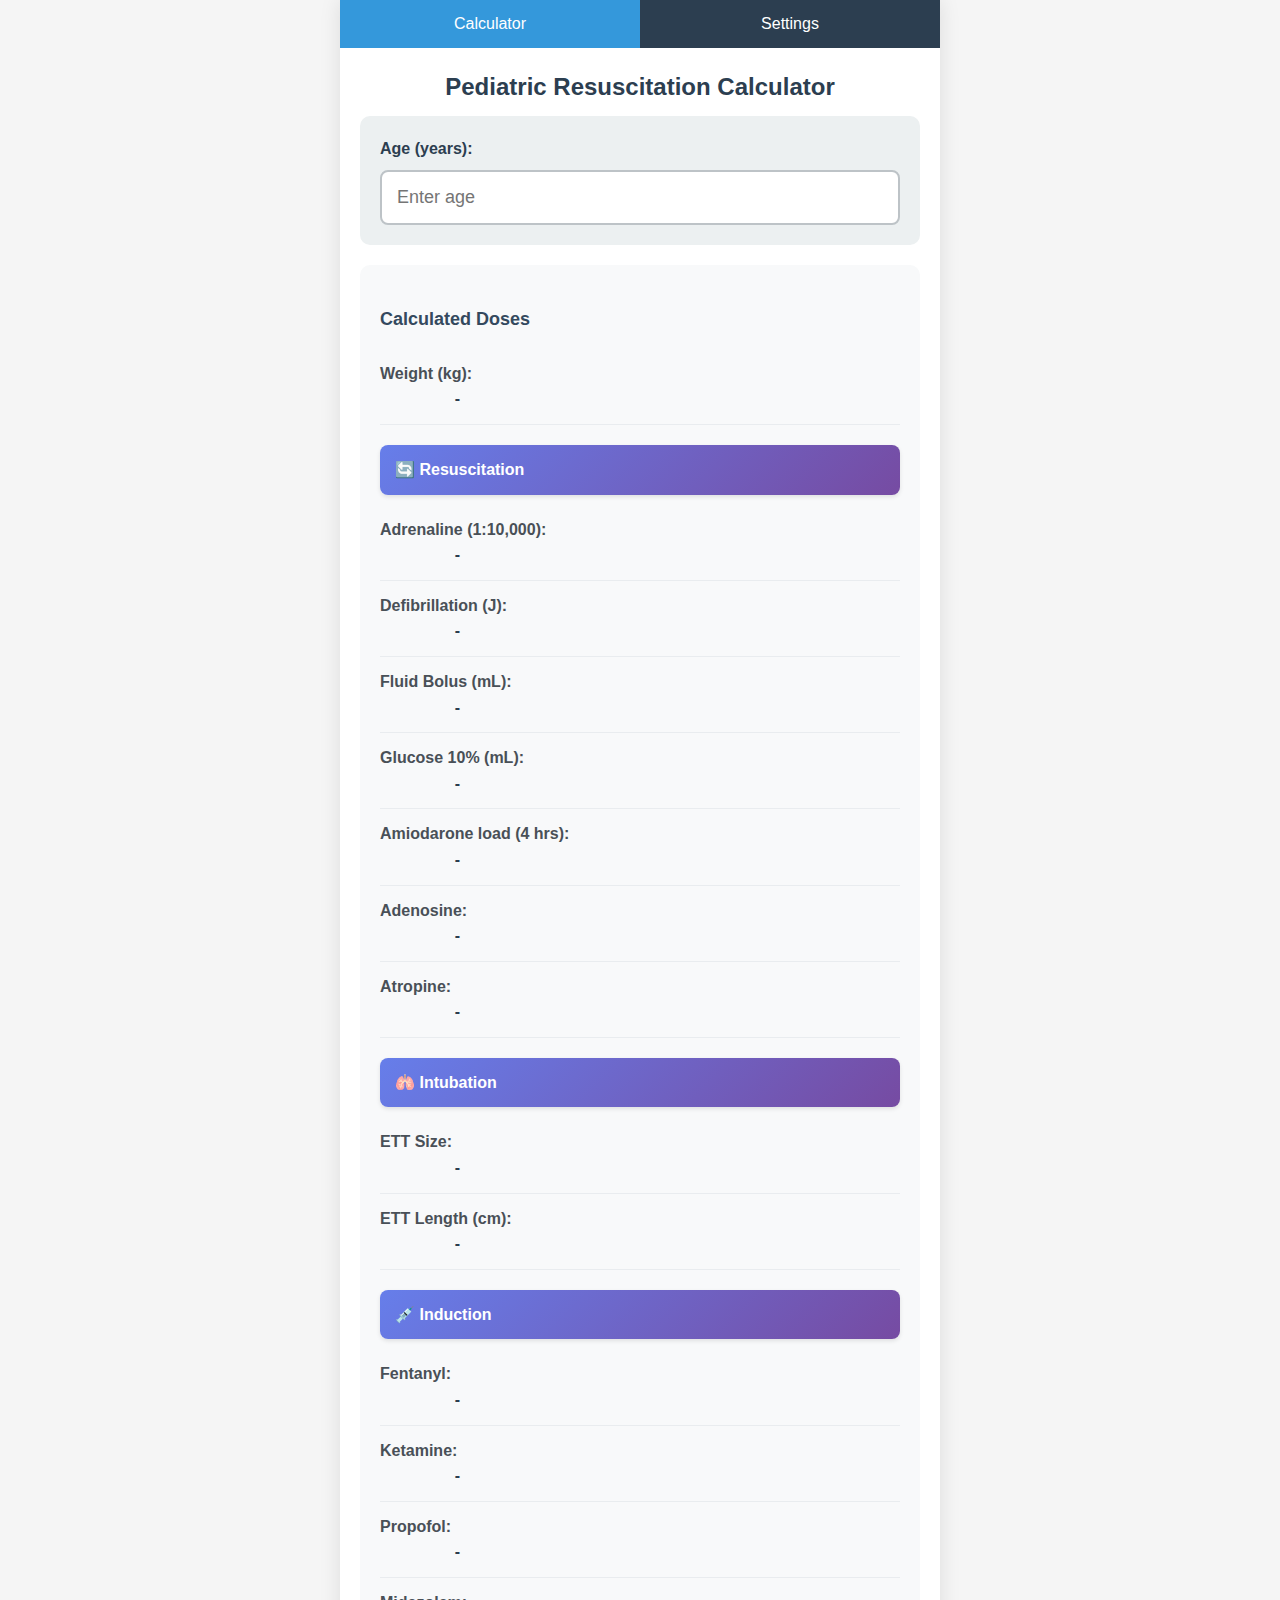
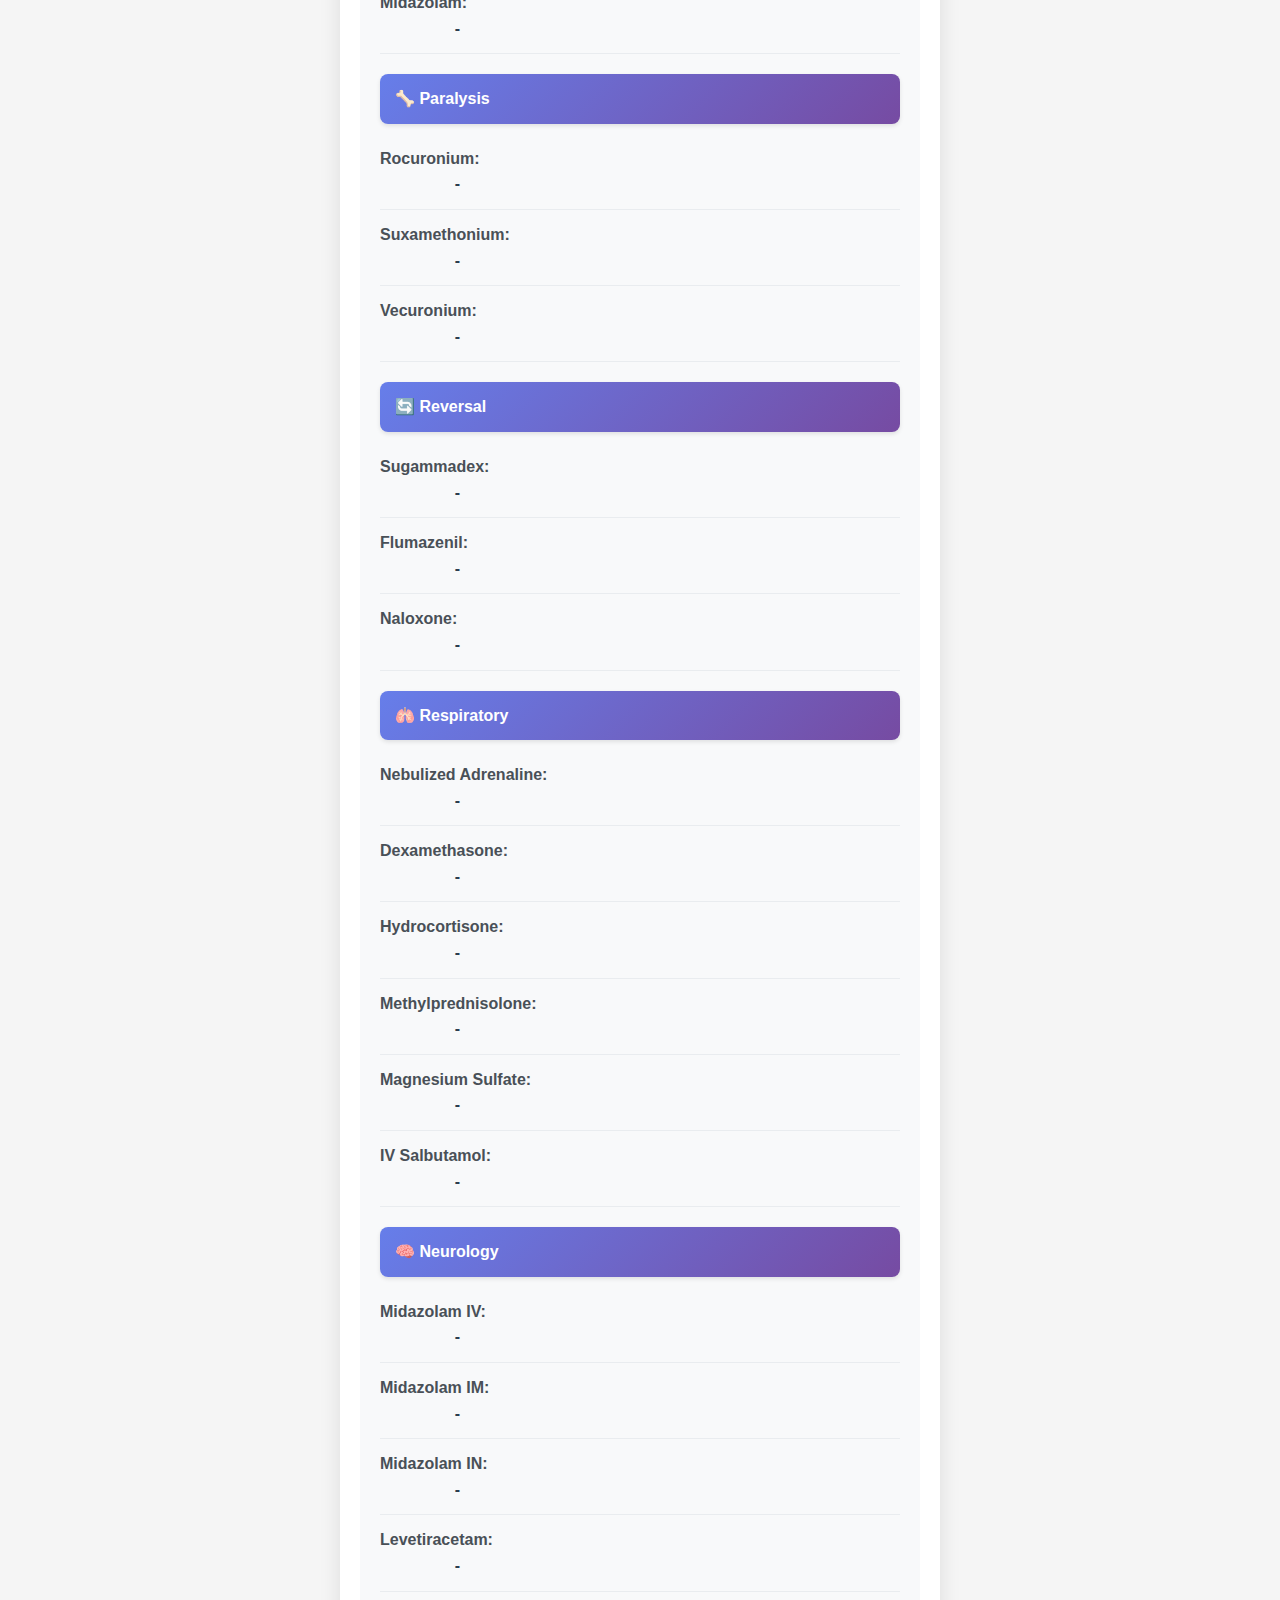
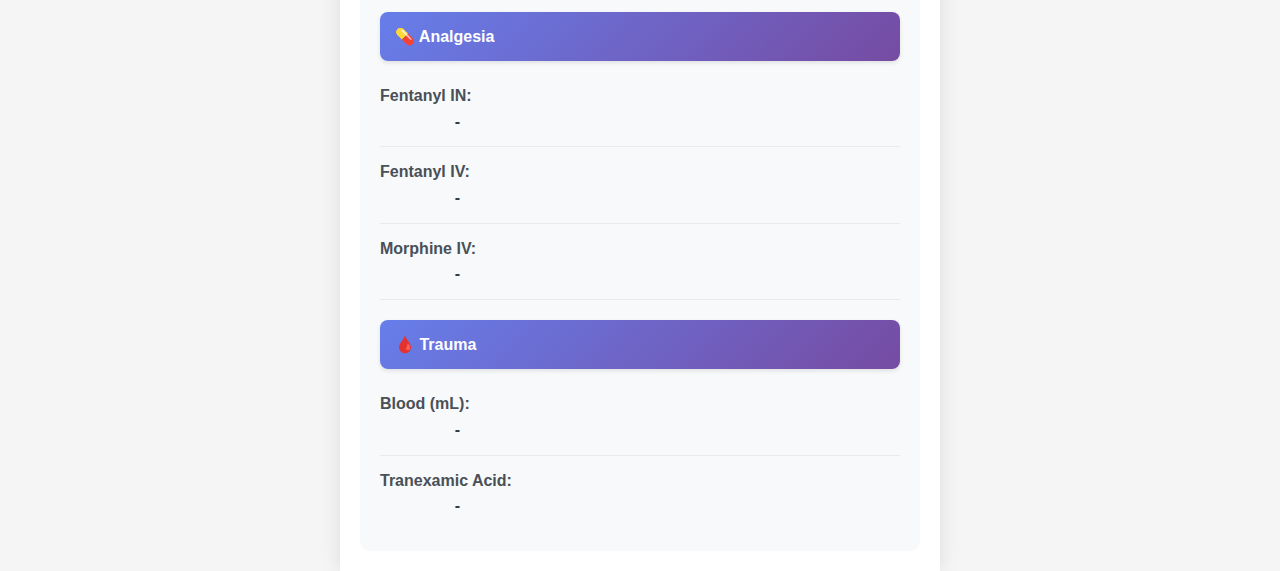
<file: index.html>
<!DOCTYPE html>
<html lang="en">
<head>
    <meta charset="UTF-8">
    <meta name="viewport" content="width=device-width, initial-scale=1.0">
    <title>Pediatric Resuscitation Calculator</title>
    <link rel="stylesheet" href="styles.css">
</head>
<body>
    <div class="container">
        <!-- Navigation -->
        <nav class="nav-tabs">
            <button class="nav-tab active" onclick="showPage('calculator')">Calculator</button>
            <button class="nav-tab" onclick="showPage('settings')">Settings</button>
        </nav>

        <!-- Calculator Page -->
        <div id="calculator-page" class="page active">
            <h1>Pediatric Resuscitation Calculator</h1>
            
            <div class="input-section">
                <label for="age-input">Age (years):</label>
                <input type="number" id="age-input" placeholder="Enter age" step="0.1" min="0" max="18">
            </div>

            <div class="results-section">
                <h2>Calculated Doses</h2>
                
                <div class="result-item">
                    <label>Weight (kg):</label>
                    <span id="weight-result">-</span>
                </div>

                <!-- Resuscitation Section -->
                <div class="section-header">
                    <h3>🔄 Resuscitation</h3>
                </div>
                
                <div class="result-item">
                    <label>Adrenaline (1:10,000):</label>
                    <span id="adrenaline-result">-</span>
                </div>
                
                <div class="result-item">
                    <label>Defibrillation (J):</label>
                    <span id="defib-result">-</span>
                </div>
                
                <div class="result-item">
                    <label>Fluid Bolus (mL):</label>
                    <span id="fluid-result">-</span>
                </div>
                
                <div class="result-item">
                    <label>Glucose 10% (mL):</label>
                    <span id="glucose-result">-</span>
                </div>
                
                <div class="result-item">
                    <label>Amiodarone load (4 hrs):</label>
                    <span id="amiodarone-result">-</span>
                </div>
                
                <div class="result-item">
                    <label>Adenosine:</label>
                    <span id="adenosine-result">-</span>
                </div>
                
                <div class="result-item">
                    <label>Atropine:</label>
                    <span id="atropine-result">-</span>
                </div>

                <!-- Intubation Section -->
                <div class="section-header">
                    <h3>🫁 Intubation</h3>
                </div>
                
                <div class="result-item">
                    <label>ETT Size:</label>
                    <span id="ett-result">-</span>
                </div>
                
                <div class="result-item">
                    <label>ETT Length (cm):</label>
                    <span id="ett-depth-result">-</span>
                </div>

                <!-- Induction Section -->
                <div class="section-header">
                    <h3>💉 Induction</h3>
                </div>
                
                <div class="result-item">
                    <label>Fentanyl:</label>
                    <span id="fentanyl-result">-</span>
                </div>
                
                <div class="result-item">
                    <label>Ketamine:</label>
                    <span id="ketamine-result">-</span>
                </div>
                
                <div class="result-item">
                    <label>Propofol:</label>
                    <span id="propofol-result">-</span>
                </div>
                
                <div class="result-item">
                    <label>Midazolam:</label>
                    <span id="midazolam-result">-</span>
                </div>

                <!-- Paralysis Section -->
                <div class="section-header">
                    <h3>🦴 Paralysis</h3>
                </div>
                
                <div class="result-item">
                    <label>Rocuronium:</label>
                    <span id="rocuronium-result">-</span>
                </div>
                
                <div class="result-item">
                    <label>Suxamethonium:</label>
                    <span id="suxamethonium-result">-</span>
                </div>
                
                <div class="result-item">
                    <label>Vecuronium:</label>
                    <span id="vecuronium-result">-</span>
                </div>

                <!-- Reversal Section -->
                <div class="section-header">
                    <h3>🔄 Reversal</h3>
                </div>
                
                <div class="result-item">
                    <label>Sugammadex:</label>
                    <span id="sugammadex-result">-</span>
                </div>
                
                <div class="result-item">
                    <label>Flumazenil:</label>
                    <span id="flumazenil-result">-</span>
                </div>
                
                <div class="result-item">
                    <label>Naloxone:</label>
                    <span id="naloxone-result">-</span>
                </div>

                <!-- Respiratory Section -->
                <div class="section-header">
                    <h3>🫁 Respiratory</h3>
                </div>
                
                <div class="result-item">
                    <label>Nebulized Adrenaline:</label>
                    <span id="nebulized-adrenaline-result">-</span>
                </div>
                
                <div class="result-item">
                    <label>Dexamethasone:</label>
                    <span id="dexamethasone-result">-</span>
                </div>
                
                <div class="result-item">
                    <label>Hydrocortisone:</label>
                    <span id="hydrocortisone-result">-</span>
                </div>
                
                <div class="result-item">
                    <label>Methylprednisolone:</label>
                    <span id="methylprednisolone-result">-</span>
                </div>
                
                <div class="result-item">
                    <label>Magnesium Sulfate:</label>
                    <span id="magnesium-result">-</span>
                </div>
                
                <div class="result-item">
                    <label>IV Salbutamol:</label>
                    <span id="salbutamol-result">-</span>
                </div>

                <!-- Neurology Section -->
                <div class="section-header">
                    <h3>🧠 Neurology</h3>
                </div>
                
                <div class="result-item">
                    <label>Midazolam IV:</label>
                    <span id="midazolam-iv-result">-</span>
                </div>
                
                <div class="result-item">
                    <label>Midazolam IM:</label>
                    <span id="midazolam-im-result">-</span>
                </div>
                
                <div class="result-item">
                    <label>Midazolam IN:</label>
                    <span id="midazolam-in-result">-</span>
                </div>
                
                <div class="result-item">
                    <label>Levetiracetam:</label>
                    <span id="levetiracetam-result">-</span>
                </div>

                <!-- Analgesia Section -->
                <div class="section-header">
                    <h3>💊 Analgesia</h3>
                </div>
                
                <div class="result-item">
                    <label>Fentanyl IN:</label>
                    <span id="fentanyl-in-result">-</span>
                </div>
                
                <div class="result-item">
                    <label>Fentanyl IV:</label>
                    <span id="fentanyl-iv-result">-</span>
                </div>
                
                <div class="result-item">
                    <label>Morphine IV:</label>
                    <span id="morphine-result">-</span>
                </div>

                <!-- Trauma Section -->
                <div class="section-header">
                    <h3>🩸 Trauma</h3>
                </div>
                
                <div class="result-item">
                    <label>Blood (mL):</label>
                    <span id="blood-result">-</span>
                </div>
                
                <div class="result-item">
                    <label>Tranexamic Acid:</label>
                    <span id="tranexamic-result">-</span>
                </div>
            </div>
        </div>

        <!-- Settings Page -->
        <div id="settings-page" class="page">
            <h1>Calculation Settings</h1>
            <p>Customize the equations used for calculations. Use 'age' and 'weight' as variables.</p>
            
            <!-- Weight Section -->
            <div class="settings-section">
                <h2>Weight Calculation</h2>
                <label for="weight-equation">Equation:</label>
                <input type="text" id="weight-equation" placeholder="e.g., age * 2 + 8">
                <button onclick="saveEquation('weight')">Save</button>
            </div>

            <!-- Resuscitation Section -->
            <div class="settings-section">
                <h2>🔄 Resuscitation</h2>
                
                <div class="equation-group">
                    <label for="adrenaline-equation">Adrenaline (1:10,000):</label>
                    <input type="text" id="adrenaline-equation" placeholder="e.g., weight * 0.1">
                    <button onclick="saveEquation('adrenaline')">Save</button>
                </div>
                
                <div class="equation-group">
                    <label for="defib-equation">Defibrillation:</label>
                    <input type="text" id="defib-equation" placeholder="e.g., weight * 4">
                    <button onclick="saveEquation('defib')">Save</button>
                </div>
                
                <div class="equation-group">
                    <label for="fluid-equation">Fluid Bolus:</label>
                    <input type="text" id="fluid-equation" placeholder="e.g., weight * 20">
                    <button onclick="saveEquation('fluid')">Save</button>
                </div>
                
                <div class="equation-group">
                    <label for="glucose-equation">Glucose 10%:</label>
                    <input type="text" id="glucose-equation" placeholder="e.g., weight * 5">
                    <button onclick="saveEquation('glucose')">Save</button>
                </div>
                
                <div class="equation-group">
                    <label for="amiodarone-equation">Amiodarone:</label>
                    <input type="text" id="amiodarone-equation" placeholder="e.g., weight * 5">
                    <button onclick="saveEquation('amiodarone')">Save</button>
                </div>
                
                <div class="equation-group">
                    <label for="adenosine-equation">Adenosine:</label>
                    <input type="text" id="adenosine-equation" placeholder="e.g., weight * 0.1">
                    <button onclick="saveEquation('adenosine')">Save</button>
                </div>
                
                <div class="equation-group">
                    <label for="atropine-equation">Atropine:</label>
                    <input type="text" id="atropine-equation" placeholder="e.g., weight * 0.02">
                    <button onclick="saveEquation('atropine')">Save</button>
                </div>
            </div>

            <!-- Intubation Section -->
            <div class="settings-section">
                <h2>🫁 Intubation</h2>
                
                <div class="equation-group">
                    <label for="ett-equation">ETT Size:</label>
                    <input type="text" id="ett-equation" placeholder="e.g., (age / 4) + 4">
                    <button onclick="saveEquation('ett')">Save</button>
                </div>
                
                <div class="equation-group">
                    <label for="ett-depth-equation">ETT Length:</label>
                    <input type="text" id="ett-depth-equation" placeholder="e.g., age / 2 + 12">
                    <button onclick="saveEquation('ett-depth')">Save</button>
                </div>
            </div>

            <!-- Induction Section -->
            <div class="settings-section">
                <h2>💉 Induction</h2>
                
                <div class="equation-group">
                    <label for="fentanyl-equation">Fentanyl:</label>
                    <input type="text" id="fentanyl-equation" placeholder="e.g., weight * 1">
                    <button onclick="saveEquation('fentanyl')">Save</button>
                </div>
                
                <div class="equation-group">
                    <label for="ketamine-equation">Ketamine:</label>
                    <input type="text" id="ketamine-equation" placeholder="e.g., weight * 2">
                    <button onclick="saveEquation('ketamine')">Save</button>
                </div>
                
                <div class="equation-group">
                    <label for="propofol-equation">Propofol:</label>
                    <input type="text" id="propofol-equation" placeholder="e.g., weight * 2.5">
                    <button onclick="saveEquation('propofol')">Save</button>
                </div>
                
                <div class="equation-group">
                    <label for="midazolam-equation">Midazolam:</label>
                    <input type="text" id="midazolam-equation" placeholder="e.g., weight * 0.1">
                    <button onclick="saveEquation('midazolam')">Save</button>
                </div>
            </div>

            <!-- Paralysis Section -->
            <div class="settings-section">
                <h2>🦴 Paralysis</h2>
                
                <div class="equation-group">
                    <label for="rocuronium-equation">Rocuronium:</label>
                    <input type="text" id="rocuronium-equation" placeholder="e.g., weight * 1">
                    <button onclick="saveEquation('rocuronium')">Save</button>
                </div>
                
                <div class="equation-group">
                    <label for="suxamethonium-equation">Suxamethonium:</label>
                    <input type="text" id="suxamethonium-equation" placeholder="e.g., weight * 2">
                    <button onclick="saveEquation('suxamethonium')">Save</button>
                </div>
                
                <div class="equation-group">
                    <label for="vecuronium-equation">Vecuronium:</label>
                    <input type="text" id="vecuronium-equation" placeholder="e.g., weight * 0.1">
                    <button onclick="saveEquation('vecuronium')">Save</button>
                </div>
            </div>

            <!-- Reversal Section -->
            <div class="settings-section">
                <h2>🔄 Reversal</h2>
                
                <div class="equation-group">
                    <label for="sugammadex-equation">Sugammadex:</label>
                    <input type="text" id="sugammadex-equation" placeholder="e.g., weight * 2">
                    <button onclick="saveEquation('sugammadex')">Save</button>
                </div>
                
                <div class="equation-group">
                    <label for="flumazenil-equation">Flumazenil:</label>
                    <input type="text" id="flumazenil-equation" placeholder="e.g., weight * 0.01">
                    <button onclick="saveEquation('flumazenil')">Save</button>
                </div>
                
                <div class="equation-group">
                    <label for="naloxone-equation">Naloxone:</label>
                    <input type="text" id="naloxone-equation" placeholder="e.g., weight * 0.01">
                    <button onclick="saveEquation('naloxone')">Save</button>
                </div>
            </div>

            <!-- Respiratory Section -->
            <div class="settings-section">
                <h2>🫁 Respiratory</h2>
                
                <div class="equation-group">
                    <label for="nebulized-adrenaline-equation">Nebulized Adrenaline:</label>
                    <input type="text" id="nebulized-adrenaline-equation" placeholder="e.g., weight * 0.5">
                    <button onclick="saveEquation('nebulized-adrenaline')">Save</button>
                </div>
                
                <div class="equation-group">
                    <label for="dexamethasone-equation">Dexamethasone:</label>
                    <input type="text" id="dexamethasone-equation" placeholder="e.g., weight * 0.15">
                    <button onclick="saveEquation('dexamethasone')">Save</button>
                </div>
                
                <div class="equation-group">
                    <label for="hydrocortisone-equation">Hydrocortisone:</label>
                    <input type="text" id="hydrocortisone-equation" placeholder="e.g., weight * 2">
                    <button onclick="saveEquation('hydrocortisone')">Save</button>
                </div>
                
                <div class="equation-group">
                    <label for="methylprednisolone-equation">Methylprednisolone:</label>
                    <input type="text" id="methylprednisolone-equation" placeholder="e.g., weight * 1">
                    <button onclick="saveEquation('methylprednisolone')">Save</button>
                </div>
                
                <div class="equation-group">
                    <label for="magnesium-equation">Magnesium Sulfate:</label>
                    <input type="text" id="magnesium-equation" placeholder="e.g., weight * 0.2">
                    <button onclick="saveEquation('magnesium')">Save</button>
                </div>
                
                <div class="equation-group">
                    <label for="salbutamol-equation">IV Salbutamol:</label>
                    <input type="text" id="salbutamol-equation" placeholder="e.g., weight * 0.15">
                    <button onclick="saveEquation('salbutamol')">Save</button>
                </div>
            </div>

            <!-- Neurology Section -->
            <div class="settings-section">
                <h2>🧠 Neurology</h2>
                
                <div class="equation-group">
                    <label for="midazolam-iv-equation">Midazolam IV:</label>
                    <input type="text" id="midazolam-iv-equation" placeholder="e.g., weight * 0.1">
                    <button onclick="saveEquation('midazolam-iv')">Save</button>
                </div>
                
                <div class="equation-group">
                    <label for="midazolam-im-equation">Midazolam IM:</label>
                    <input type="text" id="midazolam-im-equation" placeholder="e.g., weight * 0.2">
                    <button onclick="saveEquation('midazolam-im')">Save</button>
                </div>
                
                <div class="equation-group">
                    <label for="midazolam-in-equation">Midazolam IN:</label>
                    <input type="text" id="midazolam-in-equation" placeholder="e.g., weight * 0.3">
                    <button onclick="saveEquation('midazolam-in')">Save</button>
                </div>
                
                <div class="equation-group">
                    <label for="levetiracetam-equation">Levetiracetam:</label>
                    <input type="text" id="levetiracetam-equation" placeholder="e.g., weight * 20">
                    <button onclick="saveEquation('levetiracetam')">Save</button>
                </div>
            </div>

            <!-- Analgesia Section -->
            <div class="settings-section">
                <h2>💊 Analgesia</h2>
                
                <div class="equation-group">
                    <label for="fentanyl-in-equation">Fentanyl IN:</label>
                    <input type="text" id="fentanyl-in-equation" placeholder="e.g., weight * 1.5">
                    <button onclick="saveEquation('fentanyl-in')">Save</button>
                </div>
                
                <div class="equation-group">
                    <label for="fentanyl-iv-equation">Fentanyl IV:</label>
                    <input type="text" id="fentanyl-iv-equation" placeholder="e.g., weight * 1">
                    <button onclick="saveEquation('fentanyl-iv')">Save</button>
                </div>
                
                <div class="equation-group">
                    <label for="morphine-equation">Morphine IV:</label>
                    <input type="text" id="morphine-equation" placeholder="e.g., weight * 0.1">
                    <button onclick="saveEquation('morphine')">Save</button>
                </div>
            </div>

            <!-- Trauma Section -->
            <div class="settings-section">
                <h2>🩸 Trauma</h2>
                
                <div class="equation-group">
                    <label for="blood-equation">Blood:</label>
                    <input type="text" id="blood-equation" placeholder="e.g., weight * 10">
                    <button onclick="saveEquation('blood')">Save</button>
                </div>
                
                <div class="equation-group">
                    <label for="tranexamic-equation">Tranexamic Acid:</label>
                    <input type="text" id="tranexamic-equation" placeholder="e.g., weight * 15">
                    <button onclick="saveEquation('tranexamic')">Save</button>
                </div>
            </div>
            
            <div class="settings-actions">
                <button onclick="resetToDefaults()" class="reset-btn">Reset to Defaults</button>
                <button onclick="loadSettings()" class="load-btn">Load Settings</button>
            </div>
        </div>
    </div>

    <script src="script.js"></script>
</body>
</html>
</file>
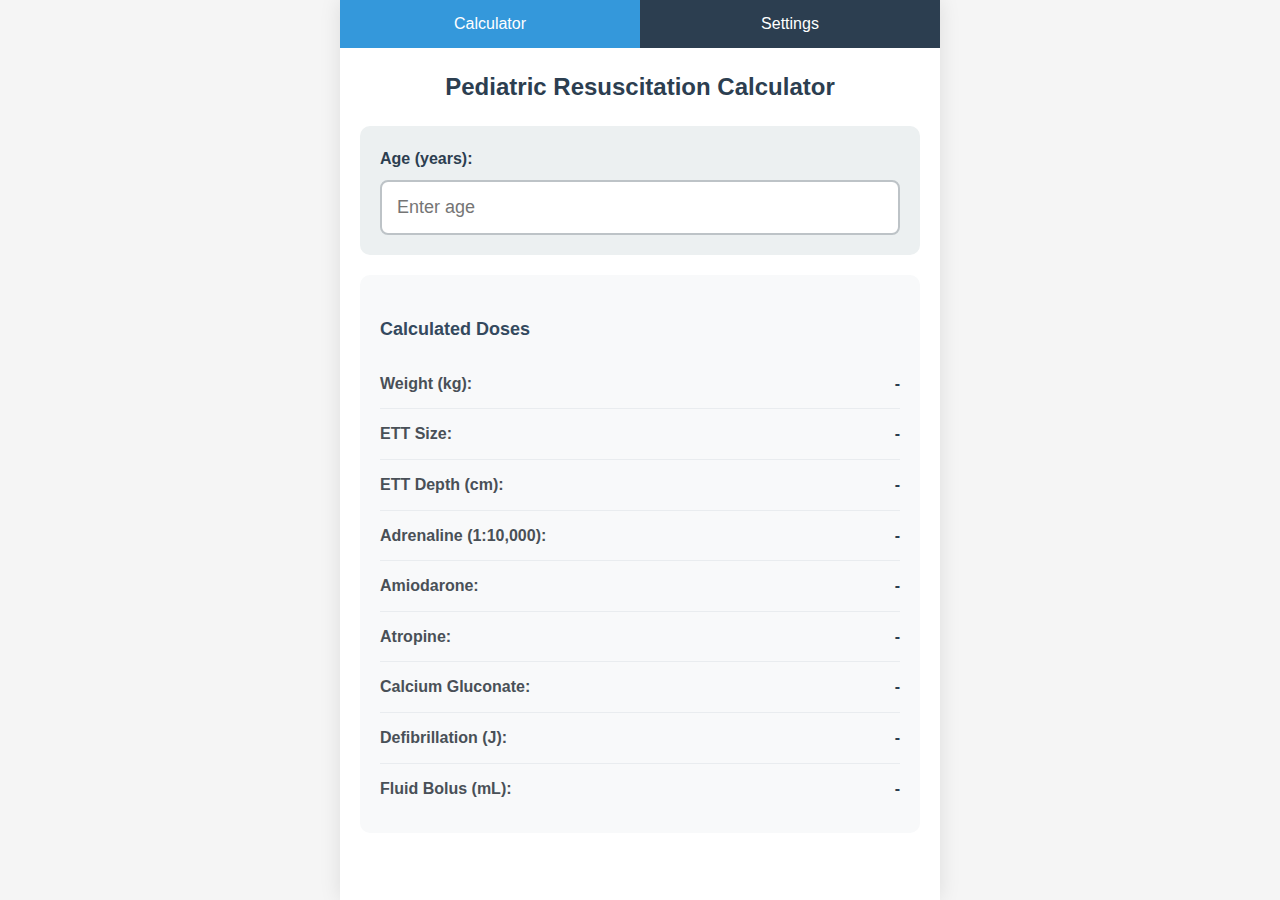
<file: pediatric-resuscitation-app/index.html>
<!DOCTYPE html>
<html lang="en">
<head>
    <meta charset="UTF-8">
    <meta name="viewport" content="width=device-width, initial-scale=1.0">
    <title>Pediatric Resuscitation Calculator</title>
    <link rel="stylesheet" href="styles.css">
</head>
<body>
    <div class="container">
        <!-- Navigation -->
        <nav class="nav-tabs">
            <button class="nav-tab active" onclick="showPage('calculator')">Calculator</button>
            <button class="nav-tab" onclick="showPage('settings')">Settings</button>
        </nav>

        <!-- Calculator Page -->
        <div id="calculator-page" class="page active">
            <h1>Pediatric Resuscitation Calculator</h1>
            
            <div class="input-section">
                <label for="age-input">Age (years):</label>
                <input type="number" id="age-input" placeholder="Enter age" step="0.1" min="0" max="18">
            </div>

            <div class="results-section">
                <h2>Calculated Doses</h2>
                
                <div class="result-item">
                    <label>Weight (kg):</label>
                    <span id="weight-result">-</span>
                </div>
                
                <div class="result-item">
                    <label>ETT Size:</label>
                    <span id="ett-result">-</span>
                </div>
                
                <div class="result-item">
                    <label>ETT Depth (cm):</label>
                    <span id="ett-depth-result">-</span>
                </div>
                
                <div class="result-item">
                    <label>Adrenaline (1:10,000):</label>
                    <span id="adrenaline-result">-</span>
                </div>
                
                <div class="result-item">
                    <label>Amiodarone:</label>
                    <span id="amiodarone-result">-</span>
                </div>
                
                <div class="result-item">
                    <label>Atropine:</label>
                    <span id="atropine-result">-</span>
                </div>
                
                <div class="result-item">
                    <label>Calcium Gluconate:</label>
                    <span id="calcium-result">-</span>
                </div>
                
                <div class="result-item">
                    <label>Defibrillation (J):</label>
                    <span id="defib-result">-</span>
                </div>
                
                <div class="result-item">
                    <label>Fluid Bolus (mL):</label>
                    <span id="fluid-result">-</span>
                </div>
            </div>
        </div>

        <!-- Settings Page -->
        <div id="settings-page" class="page">
            <h1>Calculation Settings</h1>
            <p>Customize the equations used for calculations. Use 'age' as the variable.</p>
            
            <div class="settings-section">
                <h2>Weight Calculation</h2>
                <label for="weight-equation">Equation:</label>
                <input type="text" id="weight-equation" placeholder="e.g., age * 2 + 8">
                <button onclick="saveEquation('weight')">Save</button>
            </div>
            
            <div class="settings-section">
                <h2>ETT Size</h2>
                <label for="ett-equation">Equation:</label>
                <input type="text" id="ett-equation" placeholder="e.g., (age / 4) + 4">
                <button onclick="saveEquation('ett')">Save</button>
            </div>
            
            <div class="settings-section">
                <h2>ETT Depth</h2>
                <label for="ett-depth-equation">Equation:</label>
                <input type="text" id="ett-depth-equation" placeholder="e.g., age / 2 + 12">
                <button onclick="saveEquation('ett-depth')">Save</button>
            </div>
            
            <div class="settings-section">
                <h2>Adrenaline (1:10,000)</h2>
                <label for="adrenaline-equation">Equation:</label>
                <input type="text" id="adrenaline-equation" placeholder="e.g., weight * 0.1">
                <button onclick="saveEquation('adrenaline')">Save</button>
            </div>
            
            <div class="settings-section">
                <h2>Amiodarone</h2>
                <label for="amiodarone-equation">Equation:</label>
                <input type="text" id="amiodarone-equation" placeholder="e.g., weight * 5">
                <button onclick="saveEquation('amiodarone')">Save</button>
            </div>
            
            <div class="settings-section">
                <h2>Atropine</h2>
                <label for="atropine-equation">Equation:</label>
                <input type="text" id="atropine-equation" placeholder="e.g., weight * 0.02">
                <button onclick="saveEquation('atropine')">Save</button>
            </div>
            
            <div class="settings-section">
                <h2>Calcium Gluconate</h2>
                <label for="calcium-equation">Equation:</label>
                <input type="text" id="calcium-equation" placeholder="e.g., weight * 0.2">
                <button onclick="saveEquation('calcium')">Save</button>
            </div>
            
            <div class="settings-section">
                <h2>Defibrillation</h2>
                <label for="defib-equation">Equation:</label>
                <input type="text" id="defib-equation" placeholder="e.g., weight * 4">
                <button onclick="saveEquation('defib')">Save</button>
            </div>
            
            <div class="settings-section">
                <h2>Fluid Bolus</h2>
                <label for="fluid-equation">Equation:</label>
                <input type="text" id="fluid-equation" placeholder="e.g., weight * 20">
                <button onclick="saveEquation('fluid')">Save</button>
            </div>
            
            <div class="settings-actions">
                <button onclick="resetToDefaults()" class="reset-btn">Reset to Defaults</button>
                <button onclick="loadSettings()" class="load-btn">Load Settings</button>
            </div>
        </div>
    </div>

    <script src="script.js"></script>
</body>
</html>
</file>
<file: styles.css>
* {
    margin: 0;
    padding: 0;
    box-sizing: border-box;
}

body {
    font-family: -apple-system, BlinkMacSystemFont, 'Segoe UI', Roboto, Oxygen, Ubuntu, Cantarell, sans-serif;
    background-color: #f5f5f5;
    color: #333;
    line-height: 1.6;
}

.container {
    max-width: 600px;
    margin: 0 auto;
    background: white;
    min-height: 100vh;
    box-shadow: 0 0 20px rgba(0,0,0,0.1);
}

/* Navigation */
.nav-tabs {
    display: flex;
    background: #2c3e50;
    position: sticky;
    top: 0;
    z-index: 100;
}

.nav-tab {
    flex: 1;
    padding: 15px;
    border: none;
    background: transparent;
    color: white;
    font-size: 16px;
    font-weight: 500;
    cursor: pointer;
    transition: background-color 0.3s;
}

.nav-tab:hover {
    background: #34495e;
}

.nav-tab.active {
    background: #3498db;
}

/* Pages */
.page {
    display: none;
    padding: 20px;
}

.page.active {
    display: block;
}

/* Headers */
h1 {
    color: #2c3e50;
    margin-bottom: 10px;
    font-size: 24px;
    text-align: center;
}

.attribution {
    text-align: center;
    color: #7f8c8d;
    font-size: 14px;
    font-style: italic;
    margin-bottom: 20px;
    line-height: 1.4;
}

h2 {
    color: #34495e;
    margin: 20px 0 15px 0;
    font-size: 18px;
}

h3 {
    color: #2c3e50;
    margin: 15px 0 10px 0;
    font-size: 16px;
    font-weight: 600;
}

/* Section Headers */
.section-header {
    background: linear-gradient(135deg, #667eea 0%, #764ba2 100%);
    color: white;
    padding: 12px 15px;
    border-radius: 8px;
    margin: 20px 0 10px 0;
    box-shadow: 0 2px 4px rgba(0,0,0,0.1);
}

.section-header h3 {
    color: white;
    margin: 0;
    font-size: 16px;
    font-weight: 600;
}

/* Input Section */
.input-section {
    background: #ecf0f1;
    padding: 20px;
    border-radius: 10px;
    margin-bottom: 20px;
}

.input-section label {
    display: block;
    margin-bottom: 8px;
    font-weight: 600;
    color: #2c3e50;
}

.input-section input {
    width: 100%;
    padding: 15px;
    border: 2px solid #bdc3c7;
    border-radius: 8px;
    font-size: 18px;
    transition: border-color 0.3s;
}

.input-section input:focus {
    outline: none;
    border-color: #3498db;
}

/* Results Section */
.results-section {
    background: #f8f9fa;
    padding: 20px;
    border-radius: 10px;
}

.result-item {
    display: flex;
    flex-direction: column;
    align-items: flex-start;
    padding: 12px 0;
    border-bottom: 1px solid #e9ecef;
}

.result-item:last-child {
    border-bottom: none;
}

.result-row {
    display: flex;
    justify-content: space-between;
    align-items: center;
    width: 100%;
    margin-bottom: 4px;
}

.result-item label {
    font-weight: 600;
    color: #495057;
    flex: 1;
}

.result-item span {
    font-weight: 700;
    color: #2c3e50;
    font-size: 16px;
    text-align: right;
    min-width: 80px;
}

/* Settings Page */
.settings-section {
    background: #f8f9fa;
    padding: 15px;
    border-radius: 8px;
    margin-bottom: 15px;
    border-left: 4px solid #3498db;
}

.settings-section h2 {
    margin: 0 0 15px 0;
    font-size: 16px;
    color: #2c3e50;
    display: flex;
    align-items: center;
    gap: 8px;
}

.equation-group {
    background: white;
    padding: 12px;
    border-radius: 6px;
    margin-bottom: 10px;
    border: 1px solid #e9ecef;
}

.equation-group:last-child {
    margin-bottom: 0;
}

.equation-group label {
    display: block;
    margin-bottom: 5px;
    font-weight: 600;
    color: #495057;
    font-size: 14px;
}

.equation-group input {
    width: 100%;
    padding: 8px;
    border: 1px solid #ced4da;
    border-radius: 4px;
    font-size: 14px;
    margin-bottom: 8px;
}

.equation-group input:focus {
    outline: none;
    border-color: #3498db;
}

.equation-group button {
    background: #3498db;
    color: white;
    border: none;
    padding: 6px 12px;
    border-radius: 4px;
    cursor: pointer;
    font-size: 12px;
    transition: background-color 0.3s;
}

.equation-group button:hover {
    background: #2980b9;
}

.settings-section label {
    display: block;
    margin-bottom: 5px;
    font-weight: 600;
    color: #495057;
}

.settings-section input {
    width: 100%;
    padding: 10px;
    border: 1px solid #ced4da;
    border-radius: 5px;
    font-size: 14px;
    margin-bottom: 8px;
}

.settings-section input:focus {
    outline: none;
    border-color: #3498db;
}

.settings-section button {
    background: #3498db;
    color: white;
    border: none;
    padding: 8px 16px;
    border-radius: 5px;
    cursor: pointer;
    font-size: 14px;
    transition: background-color 0.3s;
}

.settings-section button:hover {
    background: #2980b9;
}

.settings-actions {
    margin-top: 30px;
    display: flex;
    gap: 10px;
    flex-wrap: wrap;
}

.reset-btn, .load-btn {
    flex: 1;
    min-width: 120px;
    padding: 12px;
    border: none;
    border-radius: 8px;
    font-size: 16px;
    font-weight: 600;
    cursor: pointer;
    transition: all 0.3s;
}

.reset-btn {
    background: #e74c3c;
    color: white;
}

.reset-btn:hover {
    background: #c0392b;
}

.load-btn {
    background: #27ae60;
    color: white;
}

.load-btn:hover {
    background: #229954;
}

/* Mobile Optimizations */
@media (max-width: 480px) {
    .container {
        margin: 0;
        box-shadow: none;
    }
    
    .page {
        padding: 15px;
    }
    
    h1 {
        font-size: 20px;
    }
    
    .input-section input {
        font-size: 16px;
        padding: 12px;
    }
    
    .result-item {
        flex-direction: column;
        align-items: flex-start;
        gap: 5px;
    }
    
    .result-item span {
        text-align: left;
        min-width: auto;
    }
    
    .settings-actions {
        flex-direction: column;
    }
    
    .reset-btn, .load-btn {
        flex: none;
    }
    
    .section-header {
        padding: 10px 12px;
        margin: 15px 0 8px 0;
    }
    
    .section-header h3 {
        font-size: 14px;
    }
    
    .equation-group {
        padding: 10px;
    }
}

/* Success/Error Messages */
.message {
    padding: 10px;
    border-radius: 5px;
    margin: 10px 0;
    font-weight: 500;
}

.success {
    background: #d4edda;
    color: #155724;
    border: 1px solid #c3e6cb;
}

.error {
    background: #f8d7da;
    color: #721c24;
    border: 1px solid #f5c6cb;
}

/* Loading States */
.loading {
    opacity: 0.6;
    pointer-events: none;
}

/* Accessibility */
@media (prefers-reduced-motion: reduce) {
    * {
        animation-duration: 0.01ms !important;
        animation-iteration-count: 1 !important;
        transition-duration: 0.01ms !important;
    }
}

/* High contrast mode support */
@media (prefers-contrast: high) {
    .result-item span {
        color: #000;
    }
    
    .nav-tab.active {
        background: #000;
    }
} 

.note-field {
    width: 100%;
    margin-top: 4px;
    margin-bottom: 2px;
    padding: 4px 8px;
    font-size: 12px;
    border: none;
    border-radius: 4px;
    background: #fafbfc;
    color: #555;
    box-sizing: border-box;
    display: none;
    min-height: 1em;
    word-break: break-word;
}

.note-field:not(:empty) {
    display: block;
}
</file>
<file: pediatric-resuscitation-app/styles.css>
* {
    margin: 0;
    padding: 0;
    box-sizing: border-box;
}

body {
    font-family: -apple-system, BlinkMacSystemFont, 'Segoe UI', Roboto, Oxygen, Ubuntu, Cantarell, sans-serif;
    background-color: #f5f5f5;
    color: #333;
    line-height: 1.6;
}

.container {
    max-width: 600px;
    margin: 0 auto;
    background: white;
    min-height: 100vh;
    box-shadow: 0 0 20px rgba(0,0,0,0.1);
}

/* Navigation */
.nav-tabs {
    display: flex;
    background: #2c3e50;
    position: sticky;
    top: 0;
    z-index: 100;
}

.nav-tab {
    flex: 1;
    padding: 15px;
    border: none;
    background: transparent;
    color: white;
    font-size: 16px;
    font-weight: 500;
    cursor: pointer;
    transition: background-color 0.3s;
}

.nav-tab:hover {
    background: #34495e;
}

.nav-tab.active {
    background: #3498db;
}

/* Pages */
.page {
    display: none;
    padding: 20px;
}

.page.active {
    display: block;
}

/* Headers */
h1 {
    color: #2c3e50;
    margin-bottom: 20px;
    font-size: 24px;
    text-align: center;
}

h2 {
    color: #34495e;
    margin: 20px 0 15px 0;
    font-size: 18px;
}

/* Input Section */
.input-section {
    background: #ecf0f1;
    padding: 20px;
    border-radius: 10px;
    margin-bottom: 20px;
}

.input-section label {
    display: block;
    margin-bottom: 8px;
    font-weight: 600;
    color: #2c3e50;
}

.input-section input {
    width: 100%;
    padding: 15px;
    border: 2px solid #bdc3c7;
    border-radius: 8px;
    font-size: 18px;
    transition: border-color 0.3s;
}

.input-section input:focus {
    outline: none;
    border-color: #3498db;
}

/* Results Section */
.results-section {
    background: #f8f9fa;
    padding: 20px;
    border-radius: 10px;
}

.result-item {
    display: flex;
    justify-content: space-between;
    align-items: center;
    padding: 12px 0;
    border-bottom: 1px solid #e9ecef;
}

.result-item:last-child {
    border-bottom: none;
}

.result-item label {
    font-weight: 600;
    color: #495057;
    flex: 1;
}

.result-item span {
    font-weight: 700;
    color: #2c3e50;
    font-size: 16px;
    text-align: right;
    min-width: 80px;
}

/* Settings Page */
.settings-section {
    background: #f8f9fa;
    padding: 15px;
    border-radius: 8px;
    margin-bottom: 15px;
    border-left: 4px solid #3498db;
}

.settings-section h2 {
    margin: 0 0 10px 0;
    font-size: 16px;
    color: #2c3e50;
}

.settings-section label {
    display: block;
    margin-bottom: 5px;
    font-weight: 600;
    color: #495057;
}

.settings-section input {
    width: 100%;
    padding: 10px;
    border: 1px solid #ced4da;
    border-radius: 5px;
    font-size: 14px;
    margin-bottom: 8px;
}

.settings-section input:focus {
    outline: none;
    border-color: #3498db;
}

.settings-section button {
    background: #3498db;
    color: white;
    border: none;
    padding: 8px 16px;
    border-radius: 5px;
    cursor: pointer;
    font-size: 14px;
    transition: background-color 0.3s;
}

.settings-section button:hover {
    background: #2980b9;
}

.settings-actions {
    margin-top: 30px;
    display: flex;
    gap: 10px;
    flex-wrap: wrap;
}

.reset-btn, .load-btn {
    flex: 1;
    min-width: 120px;
    padding: 12px;
    border: none;
    border-radius: 8px;
    font-size: 16px;
    font-weight: 600;
    cursor: pointer;
    transition: all 0.3s;
}

.reset-btn {
    background: #e74c3c;
    color: white;
}

.reset-btn:hover {
    background: #c0392b;
}

.load-btn {
    background: #27ae60;
    color: white;
}

.load-btn:hover {
    background: #229954;
}

/* Mobile Optimizations */
@media (max-width: 480px) {
    .container {
        margin: 0;
        box-shadow: none;
    }
    
    .page {
        padding: 15px;
    }
    
    h1 {
        font-size: 20px;
    }
    
    .input-section input {
        font-size: 16px;
        padding: 12px;
    }
    
    .result-item {
        flex-direction: column;
        align-items: flex-start;
        gap: 5px;
    }
    
    .result-item span {
        text-align: left;
        min-width: auto;
    }
    
    .settings-actions {
        flex-direction: column;
    }
    
    .reset-btn, .load-btn {
        flex: none;
    }
}

/* Success/Error Messages */
.message {
    padding: 10px;
    border-radius: 5px;
    margin: 10px 0;
    font-weight: 500;
}

.success {
    background: #d4edda;
    color: #155724;
    border: 1px solid #c3e6cb;
}

.error {
    background: #f8d7da;
    color: #721c24;
    border: 1px solid #f5c6cb;
}

/* Loading States */
.loading {
    opacity: 0.6;
    pointer-events: none;
}

/* Accessibility */
@media (prefers-reduced-motion: reduce) {
    * {
        animation-duration: 0.01ms !important;
        animation-iteration-count: 1 !important;
        transition-duration: 0.01ms !important;
    }
}

/* High contrast mode support */
@media (prefers-contrast: high) {
    .result-item span {
        color: #000;
    }
    
    .nav-tab.active {
        background: #000;
    }
}
</file>
